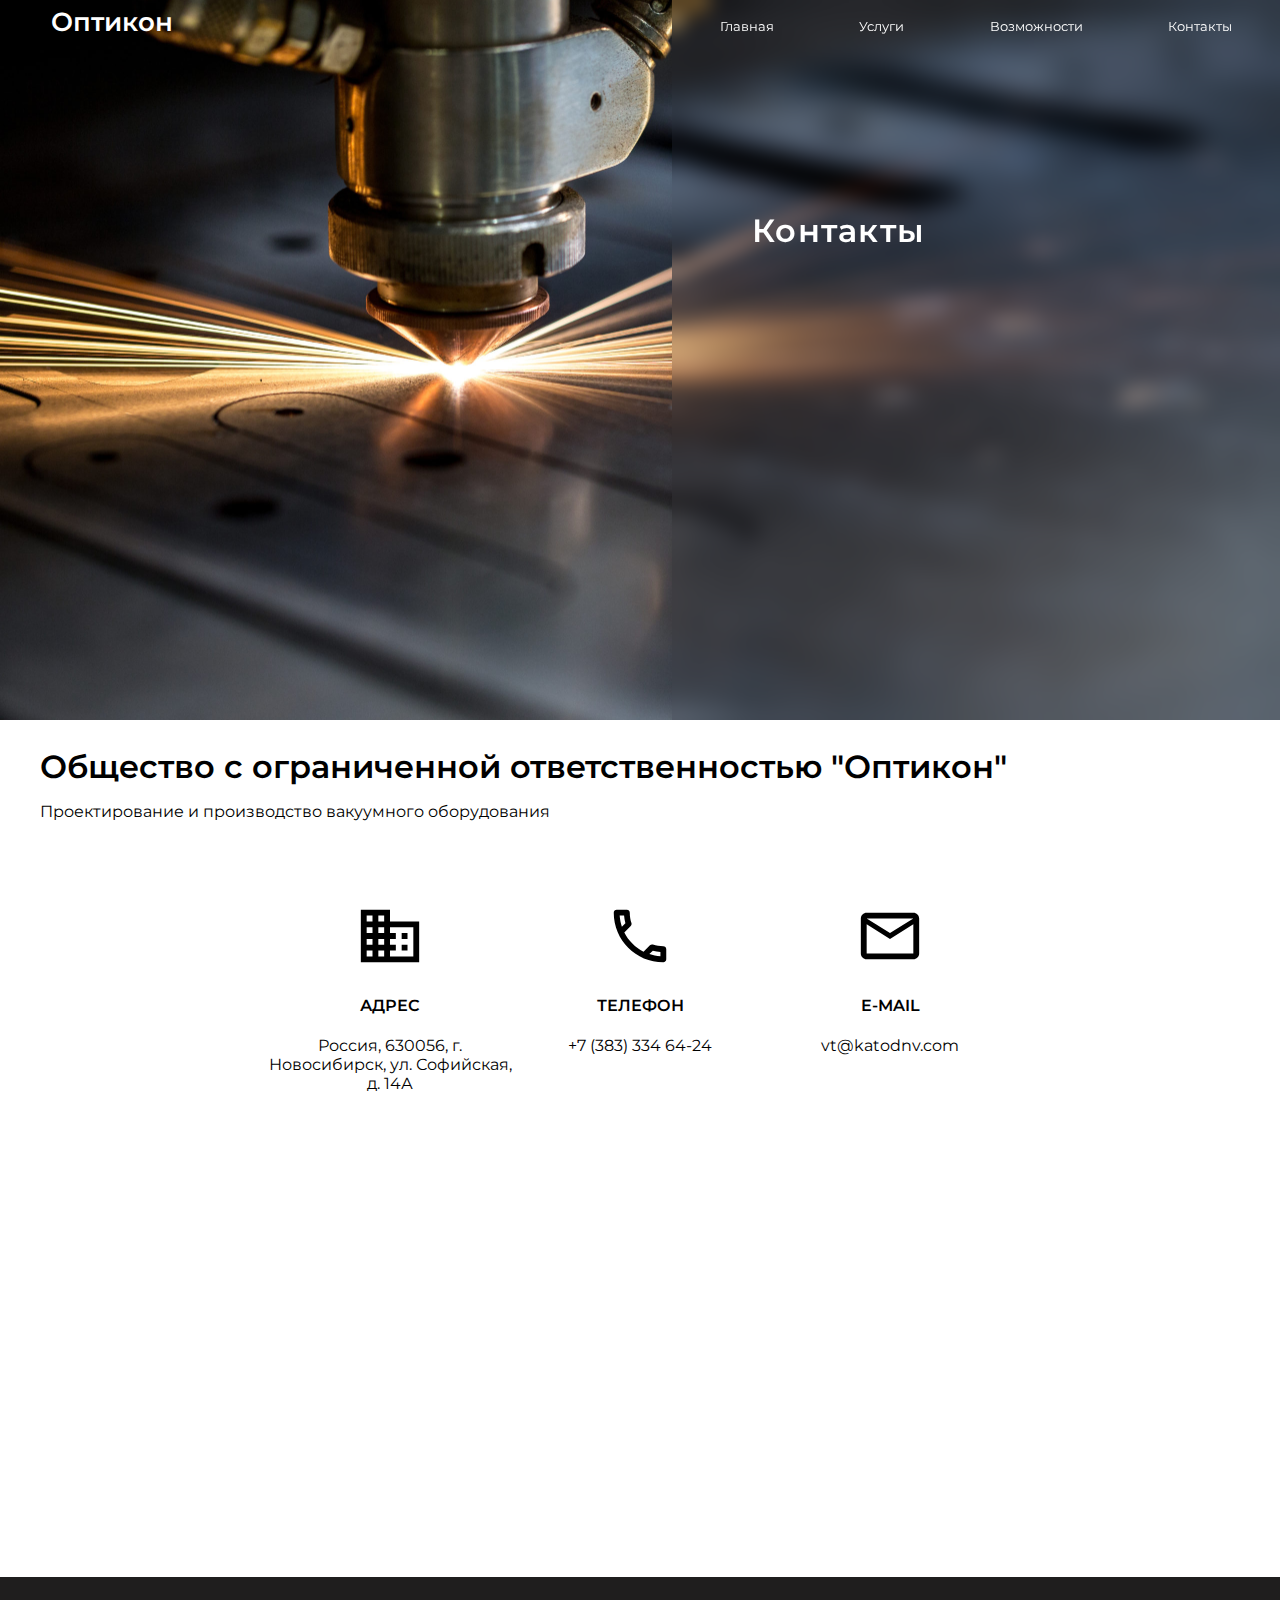
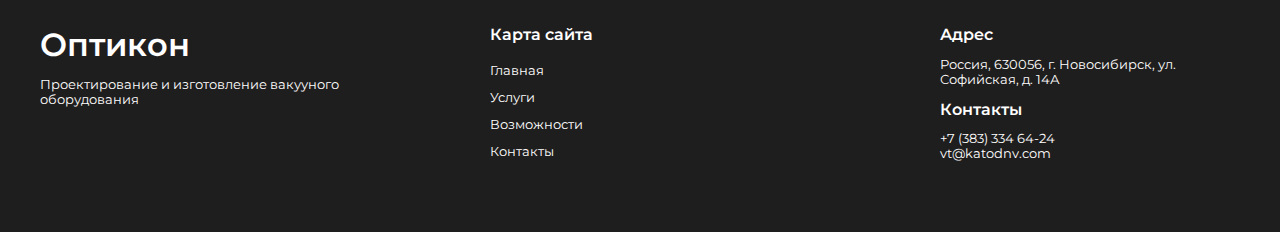
<file: contacts.html>
<!DOCTYPE html>
<html lang="en">
<head>
    <meta charset="UTF-8">
    <meta http-equiv="X-UA-Compatible" content="IE=edge">
    <meta name="viewport" content="width=device-width, initial-scale=1.0">
    <title>Document</title>
    <link rel="stylesheet" href="css/contacts.css">
</head>
<body>
    <section class="home_screen">
        <div class="container">
            <div class="wrapper">
                <div class="left-col">
                    
                        <p class="logo">
                        Оптикон
                        </p>
                   
                </div>
                <div class="right-col">
                    
                        <div class="navbar">
                            <ul class="primary_nav">
                                <li><a href="index.html">Главная</a></li>
                                <li><a href="services.html">Услуги</a></li>
                                <li><a href="possibilities.html">Возможности</a></li>
                                <li><a href="contacts.html">Контакты</a></li>
                            </ul>
                        </div>
                        <div class="text_wrapper">
                            <h1>
                                Контакты
                            </h1>
                        </div>
                </div>
            </div>
        </div>
    </div>
</section>

<div class="about">
    <div class="container">
        <h2>Общество с ограниченной ответственностью "Оптикон"</h2>
        <p>Проектирование и производство вакуумного оборудования</p>
    
        <div class="contact-block">
            <div class="wrapper">
                <div class="block address">
                    <img src="img/business_black_48dp.svg" alt="">
                    <h4>АДРЕС</h4>
                    <p>Россия, 630056, г. Новосибирск, ул. Софийская, д. 14А</p>
                </div>
                <div class="block phone">
                    <img src="img/phone_black_48dp.svg" alt="">
                    <h4>ТЕЛЕФОН</h4>
                    <p>+7 (383) 334 64-24</p>
                </div>
                <div class="block email">
                    <img src="img/email_black_48dp.svg" alt="">
                    <h4>E-MAIL</h4>
                    <p>vt@katodnv.com</p>
                </div>
            </div>
        </div>
    </div>
    <iframe src="https://www.google.com/maps/embed?pb=!1m18!1m12!1m3!1d1593.3452615959636!2d82.95336943400788!3d54.84784904795464!2m3!1f0!2f0!3f0!3m2!1i1024!2i768!4f13.1!3m3!1m2!1s0x42dfdc7fcb1c7ebf%3A0x8e4c81eebcfab783!2z0YPQuy4g0KHQvtGE0LjQudGB0LrQsNGPLCAxNNCQLCDQndC-0LLQvtGB0LjQsdC40YDRgdC6LCDQndC-0LLQvtGB0LjQsdC40YDRgdC60LDRjyDQvtCx0LsuLCA2MzAwNTY!5e0!3m2!1sru!2sru!4v1633945918384!5m2!1sru!2sru" width="100%" height="400" style="border:0;" allowfullscreen="" loading="lazy"></iframe>
</div>
<section class="footer">
    <div class="container">
        <div class="wrapper">
            <div class="left-col">
                <h4 class="logo">Оптикон</h4>
                <p>Проектирование и изготовление вакууного оборудования</p>
            </div>
            <div class="mid-col">
                <h4>Карта сайта</h4>
                <ul>
                    <li><a href="index.html">Главная</a></li>
                    <li><a href="services.html">Услуги</a></li>
                    <li><a href="possibilities.html">Возможности</a></li>
                    <li><a href="contacts.html">Контакты</a></li>
                </ul>
            </div>
            <div class="right-col">
                <div class="address-block">
                    <h4>Адрес</h4>
                    <p>Россия, 630056, г. Новосибирск, ул. Софийская, д. 14А</p>
                </div>
                <div class="contact-block">
                    <h4>Контакты</h4>
                    <p>+7 (383) 334 64-24 <br> vt@katodnv.com</p>
                </div>
            </div>
        </div>
    </div>
</section>
</body>
</html>
</file>
<file: css/contacts.css>
@import url("https://fonts.googleapis.com/css2?family=Montserrat:wght@300;400;600;900&display=swap");
body {
  margin: 0;
  font-family: 'Montserrat', sans-serif;
}

.container {
  width: 1200px;
  margin: 0 auto;
}

h1, h2, h3, h4, h5, p {
  cursor: default;
}

.home_screen {
  background: url(../img/AdobeStock_91462031-scaled.jpeg);
  background-repeat: no-repeat;
  background-size: cover;
  background-position: center;
}

.home_screen .container {
  width: 100%;
}

.home_screen .wrapper {
  display: -webkit-box;
  display: -ms-flexbox;
  display: flex;
  place-content: space-between;
}

.home_screen .left-col .logo {
  font-weight: 600;
  font-size: 1.6em;
  margin: 0;
  padding-top: 0.25em;
  padding-left: 2em;
  color: white;
}

.home_screen .right-col {
  right: 0;
  -webkit-backdrop-filter: blur(10px);
          backdrop-filter: blur(10px);
  padding: 0 1em;
  height: 80vh;
  z-index: 0;
}

.home_screen .right-col .navbar .primary_nav {
  list-style-type: none;
  padding: 0 2em;
  display: -webkit-box;
  display: -ms-flexbox;
  display: flex;
  place-content: space-between;
}

.home_screen .right-col .navbar .primary_nav li a {
  text-decoration: none;
  padding: 0.5em 0;
  font-size: 0.8em;
  color: white;
}

.home_screen .right-col .text_wrapper {
  padding: 2em 4em;
  width: 35vw;
}

.home_screen .right-col h1 {
  color: white;
  letter-spacing: 1.3px;
  font-weight: 600;
  font-size: 2em;
  margin: 4em 0;
}

.home_screen .right-col p {
  color: white;
  font-size: 1em;
  margin-bottom: 2em;
}

.home_screen .right-col .btn {
  text-decoration: none;
  color: white;
  border: 1px solid white;
  padding: 0.5em 2em;
  background-color: #ce6b0e;
  margin: 2em 0;
  border: none;
  -webkit-box-shadow: 2px 3px 15px gray;
          box-shadow: 2px 3px 15px gray;
}

.about h2 {
  font-weight: 600;
  font-size: 2em;
  margin-bottom: 0;
}

.about .contact-block .wrapper {
  display: -webkit-box;
  display: -ms-flexbox;
  display: flex;
  place-content: center;
  padding: 4em 0;
}

.about .contact-block .wrapper .block {
  width: 250px;
  text-align: center;
}

.about .contact-block .wrapper .block img {
  width: 70px;
}

.about .contact-block .wrapper .block h4 {
  font-weight: 600;
}

.footer {
  background: #1f1e1e;
}

.footer h4, .footer p {
  margin: 0;
  color: white;
}

.footer h4 {
  font-weight: 600;
  font-size: 1em;
  display: block;
}

.footer .logo {
  border: none;
  font-size: 2em;
}

.footer p, .footer a {
  padding: 1em 0;
  font-size: 0.8em;
}

.footer .wrapper {
  display: -webkit-box;
  display: -ms-flexbox;
  display: flex;
  place-content: space-between;
  padding: 3em 0;
}

.footer .wrapper .mid-col, .footer .wrapper .right-col {
  width: 300px;
}

.footer .wrapper .left-col {
  width: 300px;
}

.footer .wrapper .mid-col ul {
  padding: 0;
}

.footer .wrapper .mid-col li {
  list-style-type: none;
  padding-bottom: 0.5em;
}

.footer .wrapper .mid-col a {
  text-decoration: none;
  color: white;
}
/*# sourceMappingURL=contacts.css.map */
</file>
